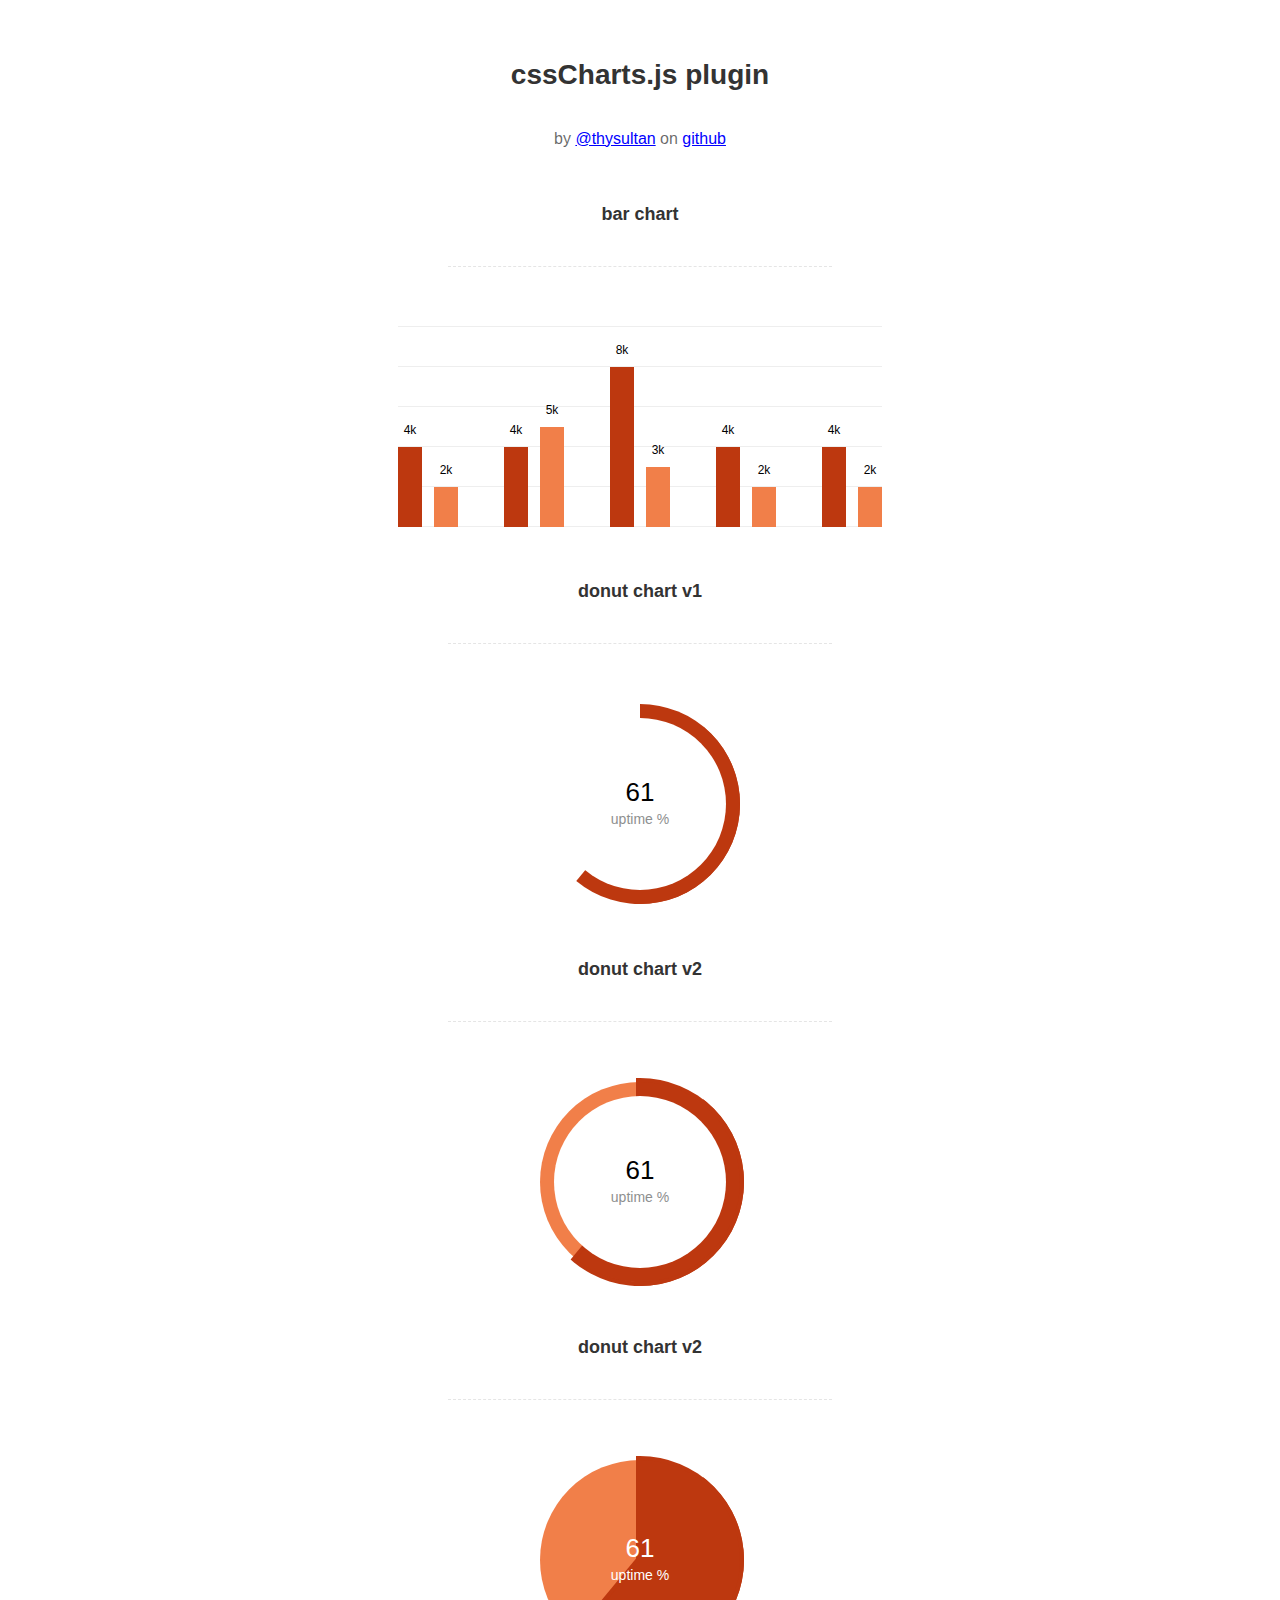
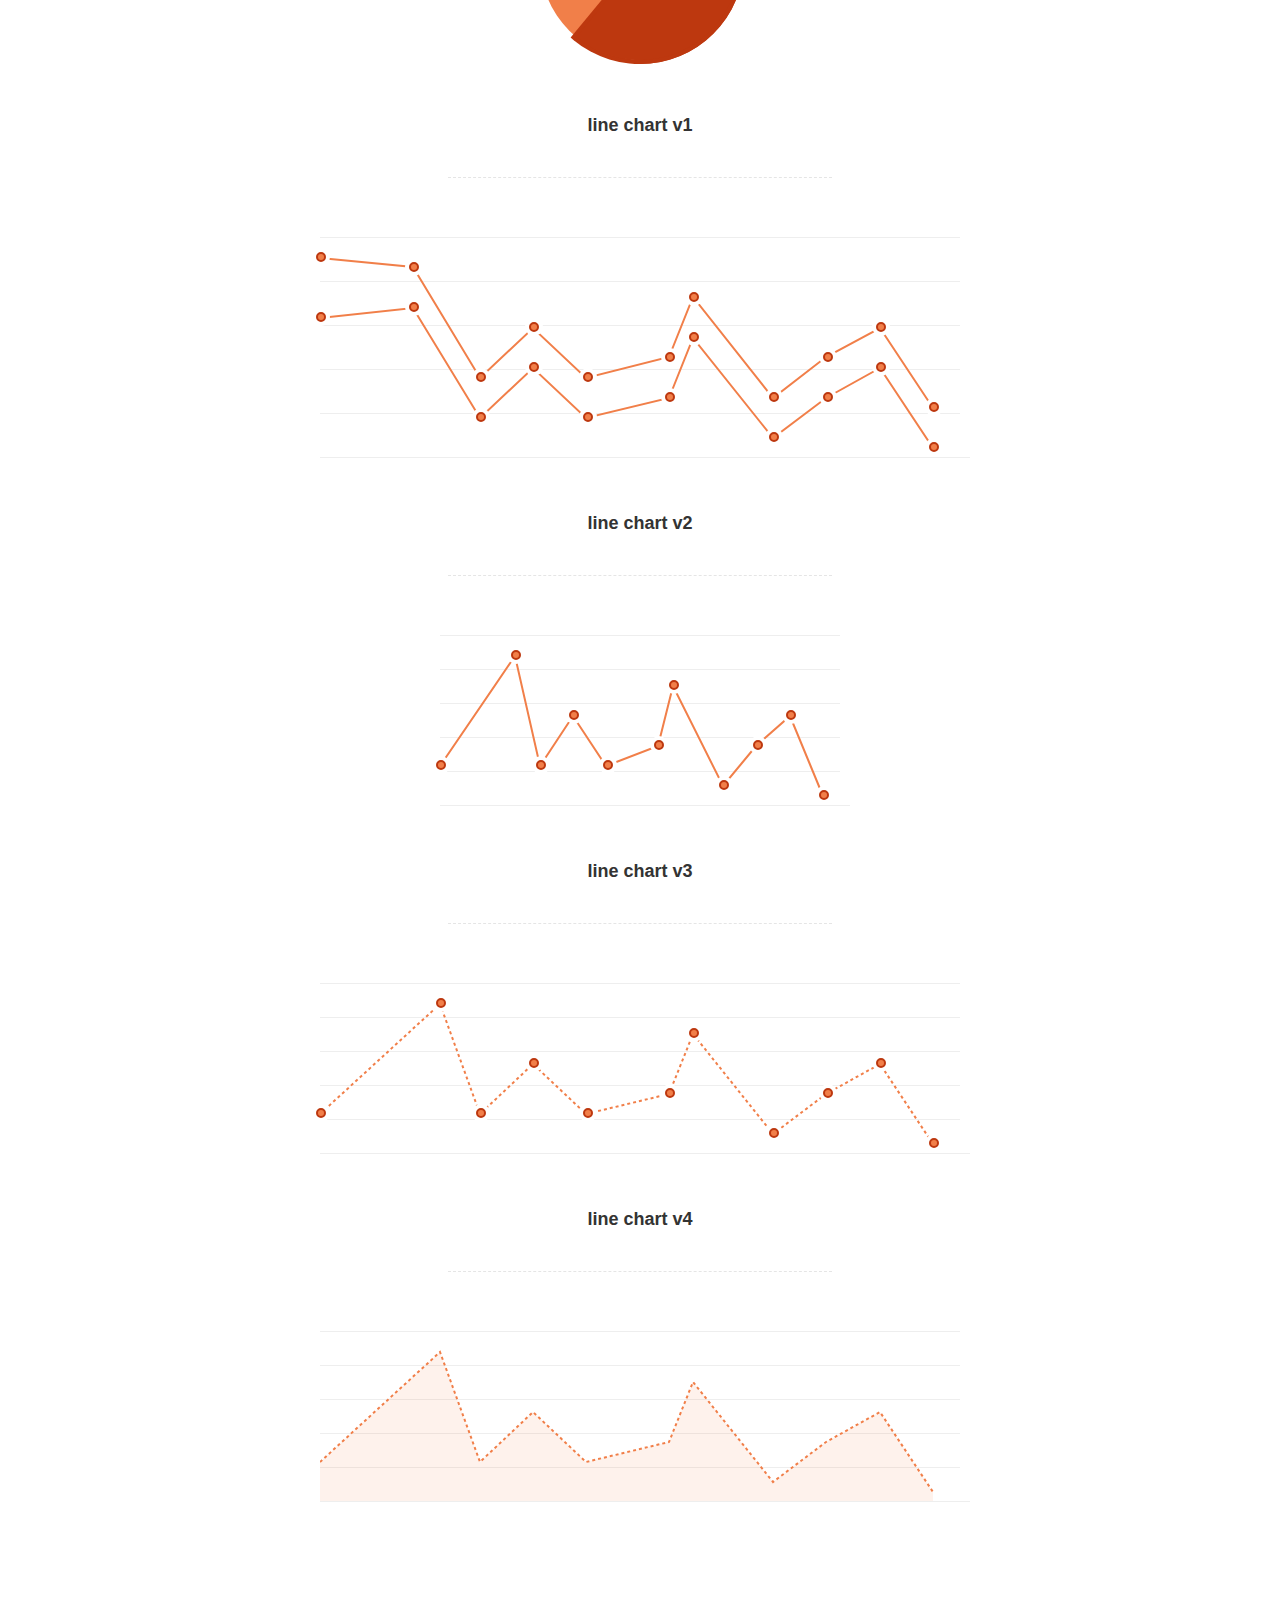
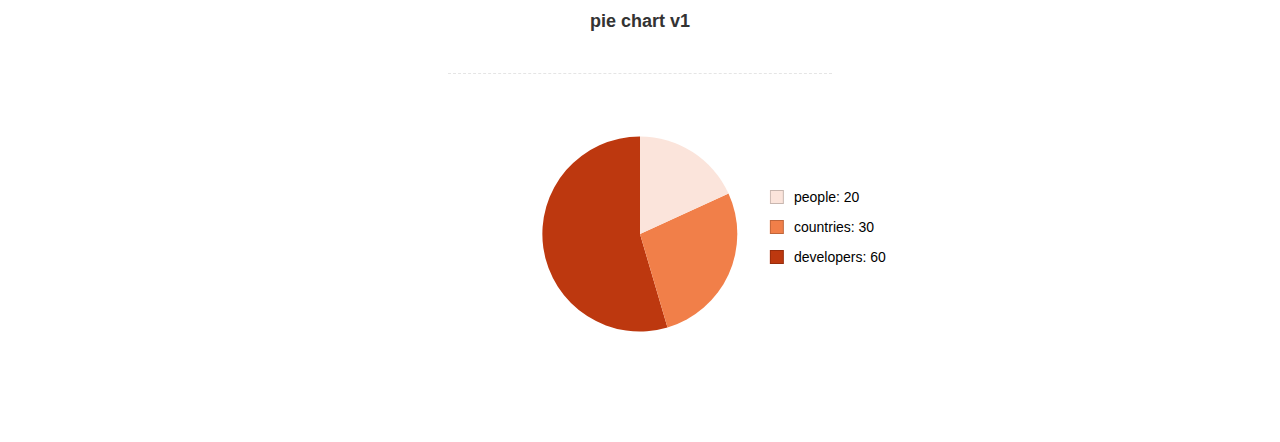
<file: template/brilliant-free-bootstrap-admin-template/assets/js/Lightweight-Chart/index.html>
<!doctype html>
<html>
    <head>
        <meta charset="utf-8">
        <meta name="description" content="A jquery plugin to create simple donut, bar or line charts with dom nodes, style with css.">
        <meta name="viewport" content="width=device-width, initial-scale=1">
        <title>cssCharts.js - jquery css charts</title>
        <script src="https://ajax.googleapis.com/ajax/libs/jquery/2.1.3/jquery.min.js"></script>

        <link rel="stylesheet" href="cssCharts.css">
        <script src="jquery.chart.js"></script>

        <style>
          /* page specific styles*/
          h1{text-align:center;font-family:sans-serif;font-size:28px;color:#333;padding:40px 0 0 0;}
          h2{text-align:center;font-family:sans-serif;font-size:18px;color:#333;padding:40px 0 0 0;}
          hr{width:60%;height:1px;background:none;border:none;border-bottom:1px dashed rgba(0,0,0,0.1);outline:none;margin:40px auto 60px auto;}

          .desc p{text-align:center;font-size:16px;color:rgba(0,0,0,0.6);padding:20px 0 0 0;font-family:sans-serif;}
          .desc a{color:blue;}
          .wrap{margin:0 auto;width:640px;padding-bottom:100px;}
          #line{width:400px;}
          /* page specific styles*/
        </style>
    </head>
    <body>
      <div class="wrap">

        <div class="desc">
          <h1>cssCharts.js plugin</h1><p>by
          <a href="http://twitter.com/thysultan">@thysultan</a> on
          <a href="https://github.com/sultantarimo/cssCharts.js">github</a>
        </p>
        </div>

        <h2>bar chart</h2>
        <hr>

        <div class="chart">
            <ul class="bar-chart" data-bars="[4,2],[4,5],[8,3],[4,2],[4,2]" data-max="10" data-unit="k" data-width="24"></ul>
        </div>
        <!-- data max is the 100% point of the graph -->
        <!-- set data-grid to 0 for no grid -->
        <!-- data-width is the individual bars width -->

        <h2>donut chart v1</h2>
        <hr>

        <div class="chart">
          <div class="donut-chart" data-percent="0.61" data-title="uptime %"></div>
        </div>

        <h2>donut chart v2</h2>
        <hr>

        <div class="chart">
          <div class="donut-chart fill" data-percent="0.61" data-title="uptime %"></div>
        </div>

        <h2>donut chart v2</h2>
        <hr>

        <div class="chart">
          <div class="donut-chart pie-chart fill" data-percent="0.61" data-title="uptime %"></div>
        </div>
        <!-- pie-chart class for pie chart -->
        <!-- fill class for default donut fill enabled-->

        <h2>line chart v1</h2>
        <hr>

        <div class="chart">
          <ul data-cord="[[0,70,120,160,200,262,280,340,380,420,460],[140,150,40,90,40,60,120,20,60,90,10]],[[0,70,120,160,200,262,280,340,380,420,460],[200,190,80,130,80,100,160,60,100,130,50]]"  class="line-chart"></ul>
        </div>
        <!-- multiple graphs [[x cords],[y cords]] [[x cords],[y cords]] -->

        <h2>line chart v2</h2>
        <hr>

        <div class="chart" id="line">
          <ul data-cord="[0,90,120,160,200,262,280,340,380,420,460],[40,150,40,90,40,60,120,20,60,90,10]" class="line-chart"></ul>
        </div>

        <h2>line chart v3</h2>
        <hr>

        <div class="chart dotted">
          <ul data-cord="[0,90,120,160,200,262,280,340,380,420,460],[40,150,40,90,40,60,120,20,60,90,10]" class="line-chart"></ul>
        </div>

        <h2>line chart v4</h2>
        <hr>

        <div class="chart dotted">
          <ul data-cord="[0,90,120,160,200,262,280,340,380,420,460],[40,150,40,90,40,60,120,20,60,90,10]" data-fill="1" class="line-chart no-points"></ul>
        </div>
        <!-- single graph [x cords],[y cords] -->


        <br><br><br>
        <h2>pie chart v1</h2>
        <hr>

        <div class="chart">
          <div class="pie-thychart" data-set='[["people", 20], ["countries",30], ["developers",60]]' data-colors="#FBE4DB,#F17F49,#BD380F"></div>
        </div>

      </div>

      <script>
        $(function() {
            $('.bar-chart').cssCharts({type:"bar"});
            $('.donut-chart').cssCharts({type:"donut"}).trigger('show-donut-chart');
            $('.line-chart').cssCharts({type:"line"});

            $('.pie-thychart').cssCharts({type:"pie"});
        });
      </script>
    </body>
</html>
</file>
<file: template/brilliant-free-bootstrap-admin-template/assets/js/Lightweight-Chart/cssCharts.css>
/*
 * cssCharts v0.3.0
 * jquery plugin to create donut and bar charts with css
 * https://github.com/sultantarimo
 *
 * (c)2015 Sultan Tarimo - sultantarimo@me.com
 * Released under the MIT license
 */
.chart *, .chart{-moz-box-sizing:border-box;-webkit-box-sizing:border-box;box-sizing:border-box;margin:0;padding:0;}
.chart{
  width:auto;
  display:block;
  position:relative;
  font-family:sans-serif;
  font-size:14px;
  margin: 0 auto;
}

/* bar chart */

.chart.bar{height:200px;}
.bar-chart{
  display: table;
  table-layout: fixed;
  width: auto;
  height: 100%;
  margin: 0 auto;
  z-index:20;
  position:absolute;
  left:0px;
}

.bar-chart ul{
  margin-left: 34px;
  float: left;
  display: block;
  height:100%;
}

.bar-chart li{
  position: relative;
  display: table-cell;
  vertical-align: bottom;
  height: 100px;
}

.bar-chart span{
  margin: 0 6px;
  display: block;
  background: rgb(241,127,73);
  width: 34px;
  position:relative;

  -webkit-animation: drawBar 0.3s ease-in-out;
  -moz-animation: drawBar 0.3s ease-in-out;
  animation: drawBar 0.3s ease-in-out;

  -webkit-transition: all 100ms ease-in-out;
  -moz-transition: all 100ms ease-in-out;
  transition: all 100ms ease-in-out;
}

.bar-chart li:hover span{
  box-shadow:0 0 0 4px rgb(241,127,73);
  cursor:pointer;
}

.bar-chart li:nth-child(2n+1):hover span{
  box-shadow:0 0 0 4px #bd380f;
}

.bar-chart li:nth-child(2n+1) span{background-color:#bd380f;}
.bar-chart ul:last-of-type li:last-child span{margin-right:0px;}
.bar-chart ul:first-of-type li:first-child span{margin-left:0px;}
.bar-chart ul:last-of-type {margin-right: 0px;}
.bar-chart ul:first-of-type {margin-left: 0px;}
.bar-chart.left-bar ul:last-of-type {margin-right: 0px;}
.bar-chart.left-bar ul{margin-right: 34px;float:left;margin-left:0px;}

.bar-chart span:before {
  position: absolute;
  bottom: 100%;
  margin-bottom: 10px;
  display: block;
  text-align: center;
  content: attr(title);
  word-wrap: break-word;
  font-size: 12px;
  width: auto;

  left: 50%;

  -webkit-transform: translateX(-50%);
  -moz-transform: translateX(-50%);
  transform: translateX(-50%);
}

.bar-chart li span:before {
  -webkit-transition: all 100ms ease-in-out;
  -moz-transition: all 100ms ease-in-out;
  transition: all 100ms ease-in-out;
}

@-webkit-keyframes drawBar {0% {height: 0;}}
@-moz-keyframes drawBar {0% {height: 0;}}
@keyframes drawBar {0% {height: 0;}}

/* donut chart */

.chart.donut{
  width:200px;
  height:200px;
}

.donut-chart{
  width:100%;height:100%;
  position:relative;

  -webkit-border-radius:50%;
  -moz-border-radius:50%;
  border-radius:50%;
}

.donut-chart.fill{
  background:rgb(241,127,73);
}

.donut-chart:after{
  content:"";
  position: absolute;
  width: 86%;
  height: 86%;
  background: #FFF;
  left: 50%;
  top: 50%;
  z-index: 400;
  margin: 0 auto;
  pointer-events: none;

  -webkit-border-radius: 100%;
  -moz-border-radius: 100%;
  border-radius: 100%;

  -webkit-transform: translateX(-50%) translateY(-50%);
  -moz-transform: translateX(-50%) translateY(-50%);
  transform: translateX(-50%) translateY(-50%);
}

.donut-chart h2{
  text-align:center;
  position: absolute;
  line-height: 140%;
  width: 100%;
  margin-top:-30px;
  top:50%;
  z-index:500;
  pointer-events: none;

  font-size:26px;
  font-weight:400;
  color:rgb(0,0,0);
}

.donut-chart h2 span{
  display:block;
  width:100%;
  font-size:14px;
  color:rgb(142,143,143);
  margin-top:-10px;
}

.donut-chart .spinner{
  z-index: 200;
  border-right: none;

  -webkit-border-radius: 100% 0 0 100% / 50% 0 0 50%;
  -moz-border-radius: 100% 0 0 100% / 50% 0 0 50%;
  border-radius: 100% 0 0 100% / 50% 0 0 50%;

  -webkit-transform: rotate(0deg);
  -moz-transform: rotate(0deg);
  transform: rotate(0deg);

  -webkit-animation: rotateDonut 0.3s ease-in-out;
  -moz-animation: rotateDonut 0.3s ease-in-out;
  animation: rotateDonut 0.3s ease-in-out;

  -webkit-transition: all 160ms ease-in-out;
  -moz-transition: all 160ms ease-in-out;
  transition: all 160ms ease-in-out;
}

.spinner ~ .pie{
  pointer-events: none;
}

.donut-chart.fill .pie,
.pie-chart .pie{
  -webkit-box-shadow: 0 0 0 4px #bd380f;
  -moz-box-shadow: 0 0 0 4px #bd380f;
  box-shadow: 0 0 0 4px #bd380f;
}

@-webkit-keyframes rotateDonut {0% {transform: rotate(0deg);}}
@-moz-keyframes rotateDonut {0% {transform: rotate(0deg);}}
@keyframes rotateDonut {0% {transform: rotate(0deg);}}

.donut-chart .spinner.temp{display:none;}

.donut-chart .pie{
  width: 50%;
  height: 100%;
  position: absolute;
  background: #bd380f;

  -webkit-transform-origin: 100% 50%;
  -moz-transform-origin: 100% 50%;
  transform-origin: 100% 50%;
}

.donut-chart .mask{
  background:rgb(248,248,248);
  z-index: 400;
  margin-left: -1px;
}

.pie-chart:after{
  display:none;
}
.chart.donut .pie-chart h2,
.chart.donut .pie-chart h2 span{color:#FFF;}

/* pie chart */
.chart.pie svg{width:100%;height:100%;}

.chart.pie {
  width: 200px;
  height: 200px;
}

.chart.pie svg text{
  text-anchor: middle;
  fill:white;
  stroke-width:0;
  transform:translate(120,-80);
}
.chart.pie svg path:hover{
  stroke-width:10px;
}

.charts-tip{
  display:block;
  position: absolute;
  font-size: 16px;
  color: #FFF;
  background: rgba(0,0,0,0.8);
  pointer-events: none;
  font-family:sans-serif;
  padding:6px 12px;
  z-index:100;
  width:auto;

  -webkit-border-radius:4px;
  -moz-border-radius:4px;
  border-radius:4px;
}

.chart.pie .pie-legend{
  position:absolute;
  top:50%;
  right:0;
  margin-right:-30px;
  transform:translateX(100%) translateY(-50%);
}

.chart.pie .pie-legend li{
  display:block;
  margin-bottom:14px;
  clear:both;
}

.chart.pie .pie-legend li i{
  top:1px;
  position:relative;
  display:block;
  float:left;
  width:14px;
  height:14px;
  background:#DDD;
  margin-right:10px;

  box-shadow:inset 0 0 0 1px rgba(0,0,0,0.2);
}

.chart.pie .pie-legend li p{clear:both;display:inline;}

/* pie chart */

/* line chart */

.chart.line{width:auto;height:auto;margin:0 auto;position:relative;}
.chart .line-chart{
  min-width:100px;
  min-height:100px;
  width:100%;
  height:100%;
  margin:0px auto;
  display:block;
  position:relative;
  z-index:20;
}

/* line chart borders and grids */
.line-chart:after{
  content:"";
  display:block;
  position:absolute;
  left:0px;bottom:0px;
  height:1px;width:100%;
  background:rgb(238,238,238);
  padding-right:10px;
}

.chart .grid{
  width:100%;
  height:100%;
  position:absolute;
  left:0px;
  bottom:0px;
}
.chart hr{
  position:absolute;
  left:0px;
  bottom:0px;
  width:100%;
  height:1px;
  outline:none;
  border:none;
  background:rgb(238,238,238);
}

.chart hr:before{
  position:absolute;
  right:100%;
  top:0px;
  margin-right:20px;
  color:rgba(0,0,0,0.4);
  font-size:12px;
  content:attr(data-y);
  text-align:right;

  -webkit-transform:translateX(-50%) translateY(-50%);
  -moz-transform:translateX(-50%) translateY(-50%);
  transform:translateX(-50%) translateY(-50%);
}
/* line chart borders and grids */

/* line chart line */
.line-chart li{
  display:block;height:1px;
  float:left;position:relative;
  position:absolute;
}

/* line chart points tooltip */
.line-chart li a:hover:before,
.line-chart li a:hover:after{display:block;z-index:10;}
.line-chart li a:before{
  content:attr(data-y);
  cursor:pointer;
  display:none;
  position:absolute;
  font-size:14px;
  color:#FFF;
  bottom:100%;
  left:50%;
  margin-bottom:-4px;
  text-align:center;
  width:40px;
  background:rgba(0,0,0,0.8);
  padding:8px;
  z-index:40;

  -webkit-transform:translateX(-50%);
  -moz-transform:translateX(-50%);
  transform:translateX(-50%);

  -webkit-border-radius:3px;
  -moz-border-radius:3px;
  border-radius:3px;
}

.line-chart li a:after{
  z-index:50;
  content:"";
  width: 0;
  height: 0;
  display:none;
  position:absolute;
  bottom:100%;
  left:50%;
  margin-bottom:-16px;

  border:6px solid rgba(0,0,0,0);
  border-top: 6px solid rgba(0,0,0,0.8);

  -webkit-transform:translateX(-50%);
  -moz-transform:translateX(-50%);
  transform:translateX(-50%);
}

.line-chart li a{
  display:block;
  position:absolute;
  cursor:pointer;
  width:40px;
  height:40px;

  left:0px;
  top:0px;
  z-index:30;

  -webkit-transform:translateX(-50%) translateY(-50%);
  -moz-transform:translateX(-50%) translateY(-50%);
  transform:translateX(-50%) translateY(-50%);
}
/* line chart points tooltip */

/* line chart points */

.line-chart li span{
  display:block;height:1px;
  background:rgb(241,127,73);
  float:left;
  position:absolute;
}

.line-chart.no-points li span{
  display:none;
}

.line-chart li span:before{
  content:"";
  position:absolute;
  left:-4px;bottom:-4px;
  width:6px;height:6px;
  display:block;

  -webkt-border-radius:50%;
  -moz-border-radius:50%;
  border-radius:50%;
}

.line-chart li:hover span:before{
  -webkit-transform:scale(1.3);
  -moz-transform:scale(1.3);
  transform:scale(1.3);

  -webkit-transition: all 200ms ease-in-out;
  -moz-transition: all 200ms ease-in-out;
  transition: all 200ms ease-in-out;
}

.line-chart li span:before,
.line-chart li span:after{
  background:rgb(241,127,73);
  border:2px solid #bd380f;

  -webkit-box-shadow:0 0 0 4px #FFF;
  -moz-box-shadow:0 0 0 4px #FFF;
  box-shadow:0 0 0 4px #FFF;
}
/* line chart points */

/* line chart line */
.chart.line svg,
.chart.line > div{
  height: 100%;
  width: 100%;
  position:absolute;
  bottom:0px;
  left:0px;
  opacity:1;

  -webkit-animation: drawLine .3s ease-in-out;
    -moz-animation: drawLine .3s ease-in-out;
    animation: drawLine .3s ease-in-out;
}
.chart.line svg path{
  fill: rgba(241,127,73,0.0);
  stroke: rgb(241,127,73);
  stroke-width: 2px;
}

.chart.line.dotted svg path{
  /*if you want it dashed instead of filled*/
  stroke-dasharray: 3;
}

.chart.line .fill svg path{
  fill: rgba(241,127,73,0.1);
  stroke:none;
  stroke-width:0px;
}

/* line chart animation */
@-webkit-keyframes drawLine {0% {opacity: 0;}}
@-moz-keyframes drawLine {0% {opacity: 0;}}
@keyframes drawLine {0% {opacity: 0;}}

@-webkit-keyframes drawChart {0% {width: 0;}}
@-moz-keyframes drawChart {0% {width: 0;}}
@keyframes drawChart {0% {width: 0;}}
</file>
